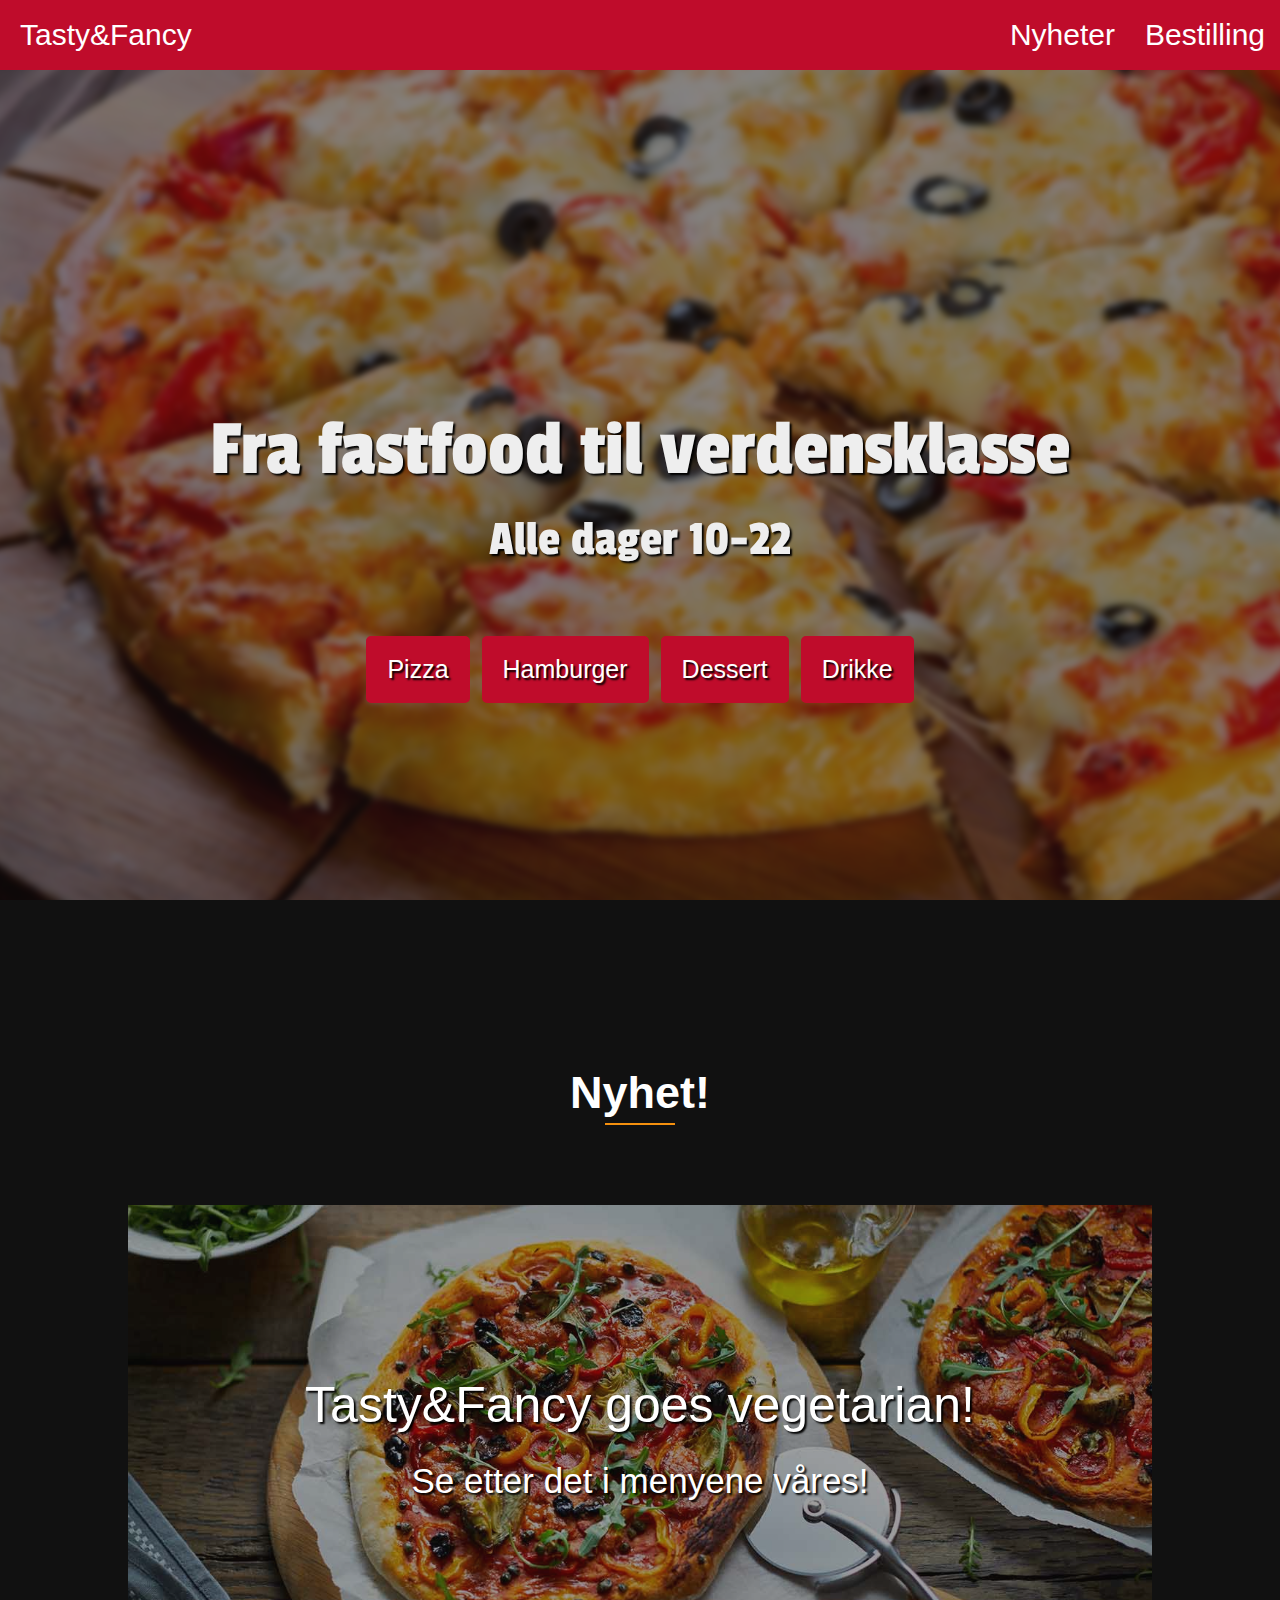
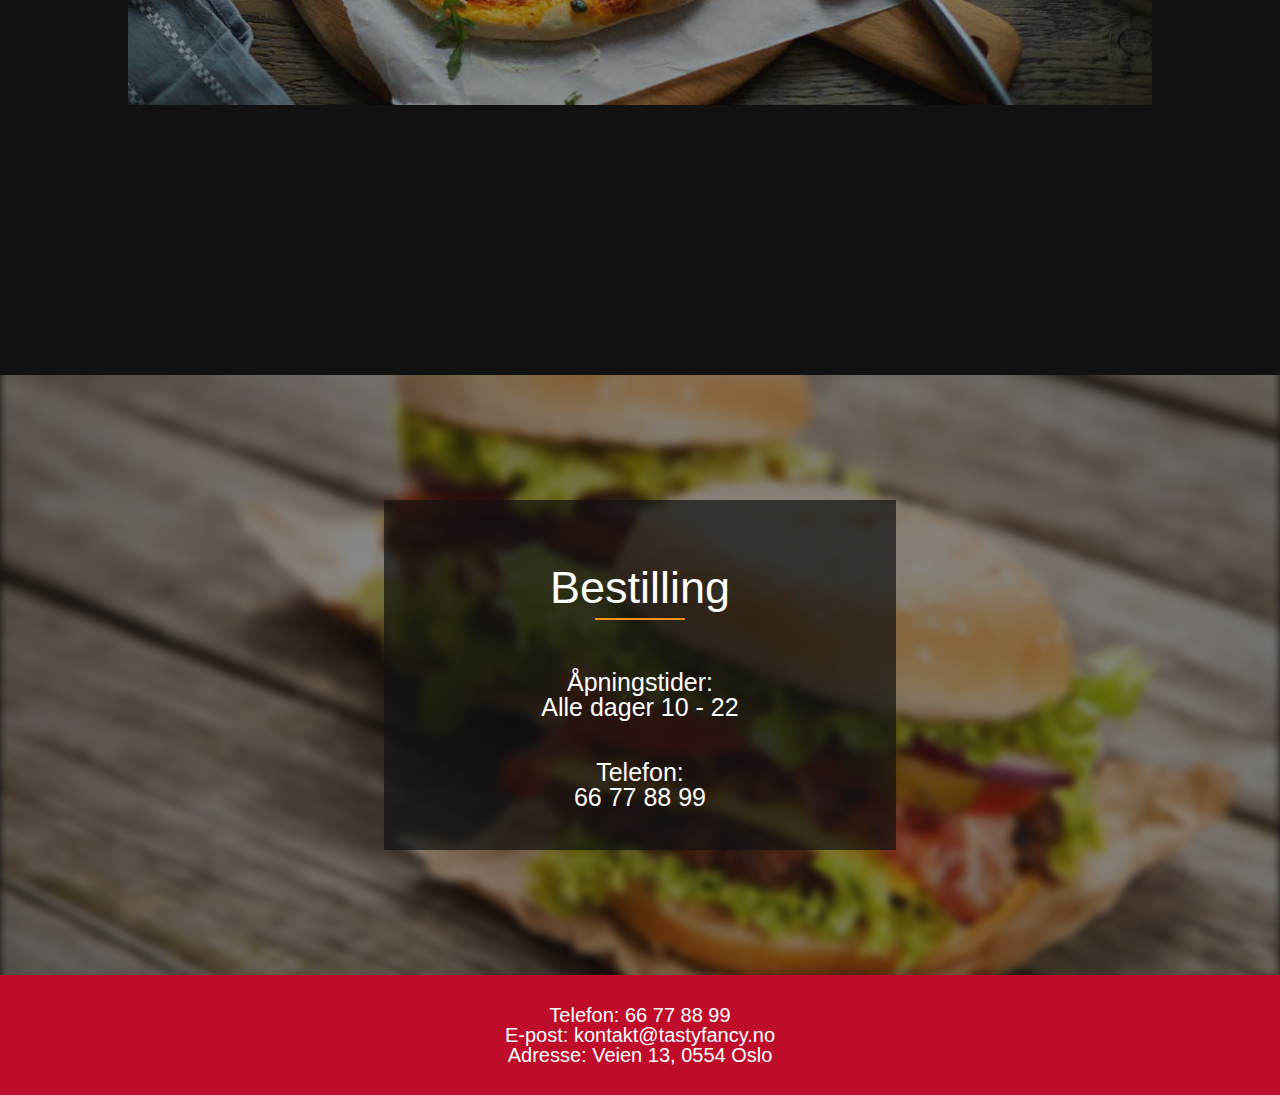
<file: Project/index.html>
<!DOCTYPE html>
<html lang="nb-NO">
	<head>
		<meta charset="utf-8">
		<meta name="viewport" content="width=device-width, initial-scale=1.0">
		<link rel="stylesheet" href="css/meyers-reset.css">
        <link rel="stylesheet" href="https://fonts.googleapis.com/css?family=Kosugi+Maru|Passion+One">
		<link rel="stylesheet" href="css/style.css">
		<link rel="stylesheet" href="css/header-footer.css">
		<title>Tasty&amp;Fancy</title>
	</head>
	<body>
		
		<!-- The header section -->
		<header>
			<!-- Clickable title that takes the user to the top of the page -->
			<a id="name" href="#banner">Tasty&amp;Fancy</a>
			<!-- The hamburger-button is only visible when the viewport's width is less than 850px -->
			<a id="hamburger-button" href="#hamburger-button">
				<div id="hamburger-top"></div>
				<div id="hamburger-middle"></div>
				<div id="hamburger-bottom"></div>
			</a>
			
			<!-- Only visible after clicking the hamburger-button -->
			<a id="x-button" href="">
				<div id="line-1"></div>
				<div id="line-2"></div>
			</a>
			
			<!-- The navigation-menu of the header -->
			<nav id="header-menu">
				<a class="header-button" href="index.html#news">Nyheter</a>
				<a class="header-button" href="index.html#order">Bestilling</a>
			</nav>
		</header>
		
		<!-- Page content starts here -->
		
		<main id="content">
			
			<!-- Banner is in the size of the viewport -->
			<section id="banner">
				<img src="pictures/pizza-banner.jpg" alt="Pizza-bakgrunn">
				<h1>Fra fastfood til verdensklasse</h1>
            	<p> Alle dager 10-22</p>
				
				<!-- Navigation menu to menu-pages -->
				<nav id="menus">
					<a href="pizza.html">Pizza</a>
					<a href="hamburger.html">Hamburger</a>
					<a href="dessert.html">Dessert</a>
					<a href="drinks.html">Drikke</a>
				</nav>
			</section>
			
			<!-- Section where news are shown -->
			<section id="news">
				<h1 class="title">Nyhet!</h1>
				<!-- News article -->
            	<article id="veg">
					<img src="pictures/veg-pizza.jpg" alt="Vegetar-pizza">
					<h1>Tasty&amp;Fancy goes vegetarian!</h1>
					<p>Se etter det i menyene våres!</p>
            	</article>
			</section>
			
			<!-- Section that tells the user how to contact and order -->
			<section id="order">
				<img src="pictures/hamburger.jpg" alt="Hamburger-bakgrunn">
				
				<!-- Frame around the text -->
				<div></div>
				<h1>Bestilling</h1>
				<p>Åpningstider:<br>Alle dager 10 - 22</p>
				<p>Telefon:<br>66 77 88 99</p>
			</section>
			
			<!-- Page content ends here -->
			
			<!-- The footer with contact-info -->
			<section id="footer">
				<p>Telefon: 66 77 88 99</p>
				<p>E-post: kontakt@tastyfancy.no</p>
				<p>Adresse: Veien 13, 0554 Oslo</p>
			</section>
		</main>
	</body>
</html>
</file>
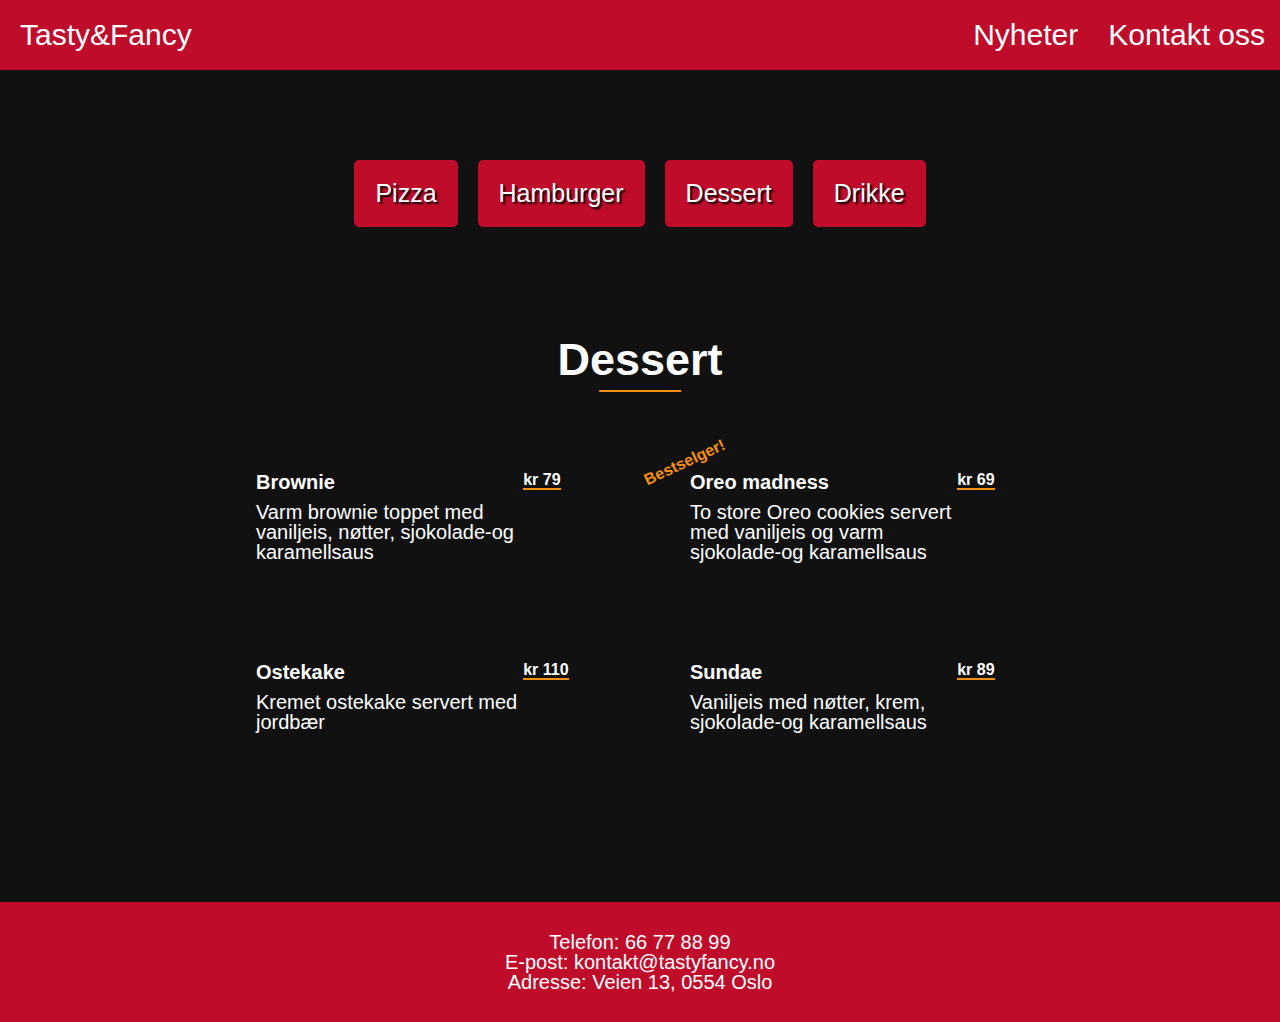
<file: Project/dessert.html>
<!DOCTYPE html>
<html lang="nb-NO">
	<head>
		<meta charset="utf-8">
		<meta name="viewport" content="width=device-width, initial-scale=1.0">
		<link rel="stylesheet" href="css/meyers-reset.css">
		<link rel="stylesheet" href="https://fonts.googleapis.com/css?family=Kosugi+Maru|Passion+One">
		<link rel="stylesheet" href="css/header-footer.css">
		<link rel="stylesheet" href="css/menu.css">
		<title>Tasty&amp;Fancy - Dessert-meny</title>
	</head>
	<body>
		
		<!-- The header section -->
		<header>
			
			<!-- Clickable title that takes the user to the top of the page -->
            <a id="name" href="index.html">Tasty&amp;Fancy</a>
			
			<!-- The hamburger-button is only visible when the viewport's width is less than 850px -->
			<a id="hamburger-button" href="#hamburger-button">
                <div id="hamburger-top"></div>
                <div id="hamburger-middle"></div>
                <div id="hamburger-bottom"></div>
			</a>
			
			<!-- Only visible after clicking the hamburger-button -->
            <a id="x-button"href="">
				<div id="line-1"></div>
				<div id="line-2"></div>
			</a>
			
			<!-- The navigation-menu of the header -->
            <nav id="header-menu">
				<a class="header-button" href="index.html#news">Nyheter</a>
				<a class="header-button" href="index.html#contact">Kontakt oss</a>
			</nav>
		</header>
		
		<!-- Page content starts here -->
		
		<main id="content">
			
			<!-- Navigation menu to menu-pages -->
       		<nav id="menus">
				<a href="pizza.html">Pizza</a>
				<a href="hamburger.html">Hamburger</a>
				<a href="dessert.html">Dessert</a>
				<a href="drinks.html">Drikke</a>
			</nav>
			
			<!-- Menu displayed in grid. Does not show line at the bottom -->
        	<section class="menu" id="end">
           		<h1 class="title">Dessert</h1>
            	<div class ="grid-container">
					<div class ="grid-item">
						<div>
							<h2>Brownie</h2>
							<p>Varm brownie toppet med vaniljeis, nøtter, sjokolade-og karamellsaus</p>
						</div>
						<p class="price">kr 79</p>
               		</div>
               		<div class ="grid-item">
               			<div>
							<h2 class="best">Oreo madness</h2>
							<p>To store Oreo cookies servert med vaniljeis og varm sjokolade-og karamellsaus</p>
						</div>
              			<p class="price">kr 69</p>
               		</div>
               		<div class ="grid-item">
						<div>
							<h2>Ostekake</h2>
							<p>Kremet ostekake servert med jordbær</p>
						</div>
              			<p class="price">kr 110</p>
               		</div>
               		<div class ="grid-item">
						<div>
							<h2>Sundae</h2>
							<p>Vaniljeis med nøtter, krem, sjokolade-og karamellsaus</p>
						</div>
              			<p class="price">kr 89</p>
               		</div>
            	</div>
        	</section>
			
			<!-- Page content ends here -->
			
			<!-- The footer with contact-info -->
			<section id="footer">
				<p>Telefon: 66 77 88 99</p>
				<p>E-post: kontakt@tastyfancy.no</p>
				<p>Adresse: Veien 13, 0554 Oslo</p>
			</section>
		</main>
	</body>
</html>
</file>
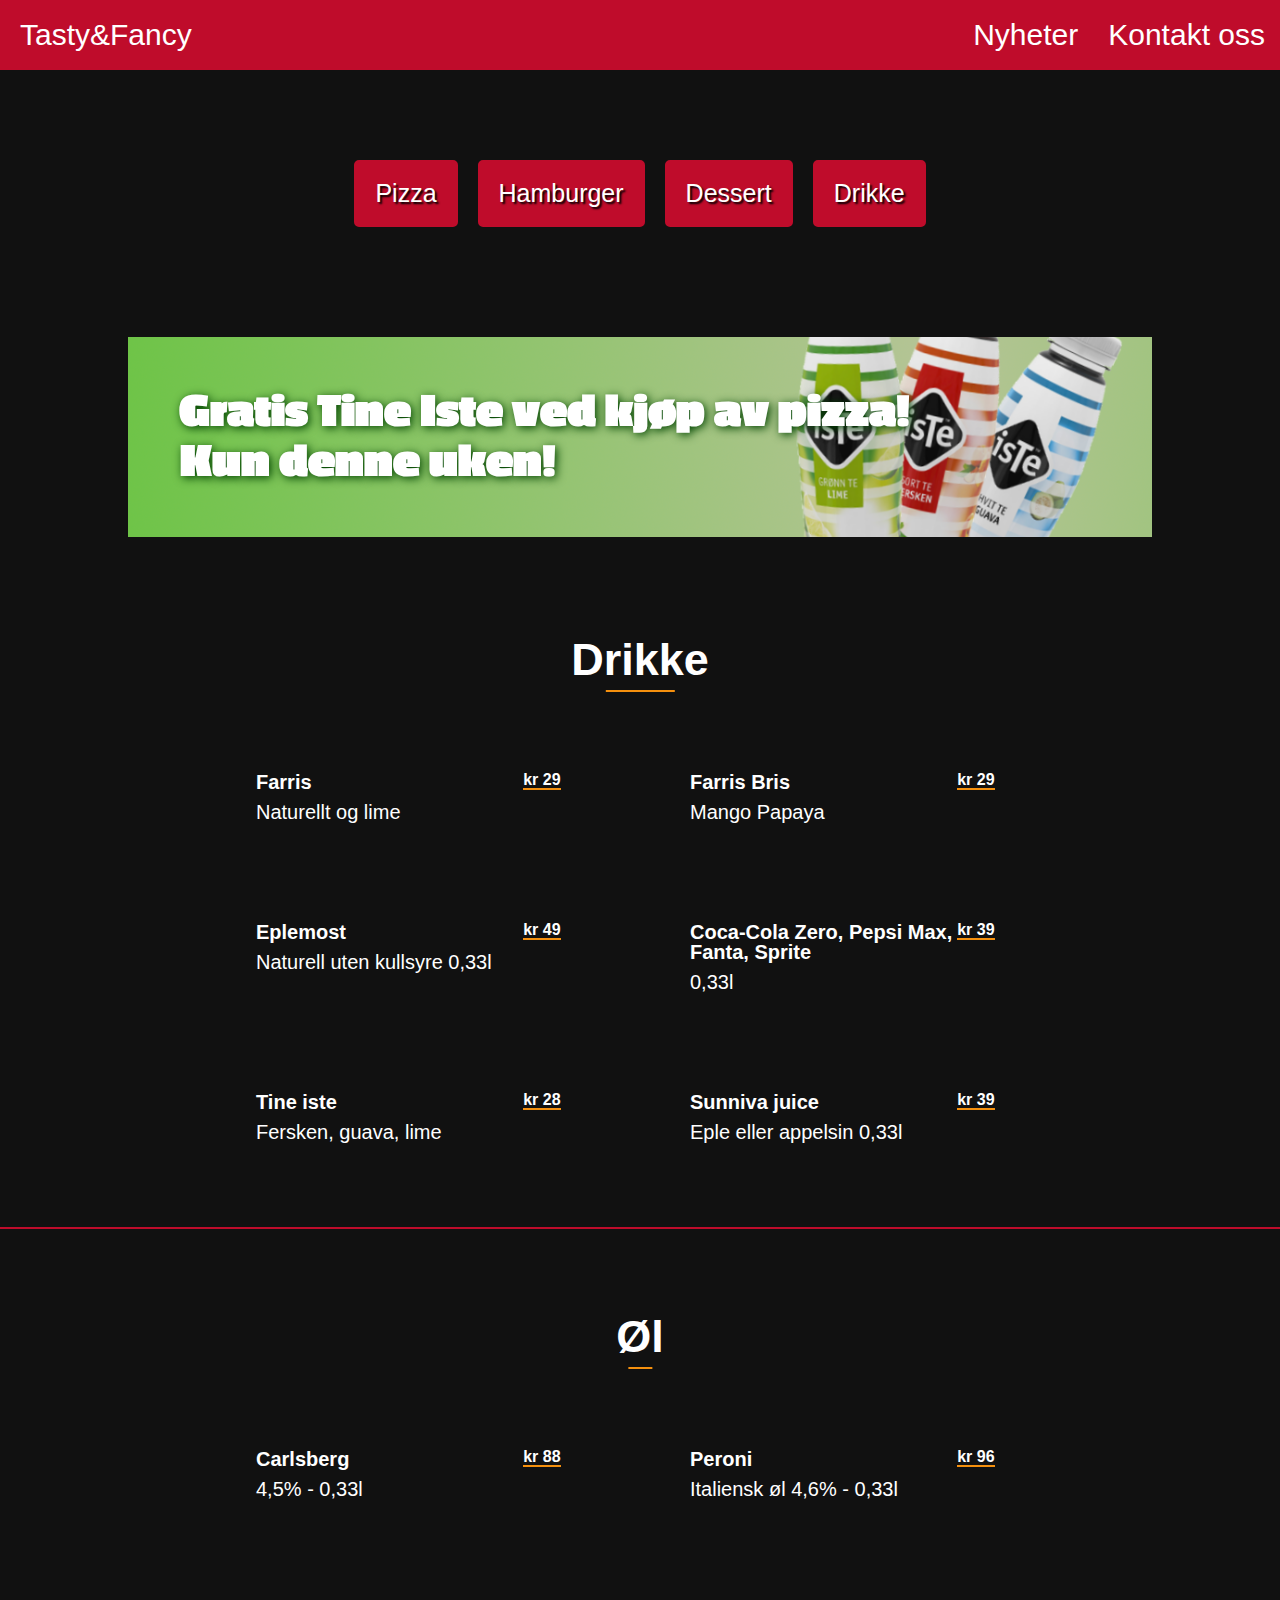
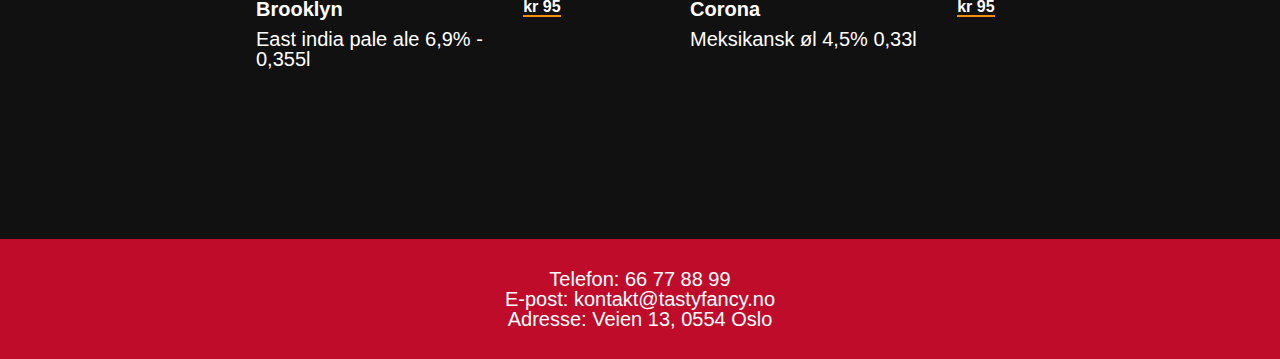
<file: Project/drinks.html>
<!DOCTYPE html>
<html lang="nb-NO">
	<head>
		<meta charset="utf-8">
		<meta name="viewport" content="width=device-width, initial-scale=1.0">
		<link rel="stylesheet" href="css/meyers-reset.css">
		<link rel="stylesheet" href="https://fonts.googleapis.com/css?family=Kosugi+Maru|Passion+One">
		<link rel="stylesheet" href="css/header-footer.css">
		<link rel="stylesheet" href="css/menu.css">
		<title>Tasty&amp;Fancy - Drikke-meny</title>
	</head>
	<body>
		
		<!-- The header section -->
		<header>
			
			<!-- Clickable title that takes the user to the top of the page -->
            <a id="name" href="index.html">Tasty&amp;Fancy</a>
			
			<!-- The hamburger-button is only visible when the viewport's width is less than 850px -->
			<a id="hamburger-button" href="#hamburger-button">
                <div id="hamburger-top"></div>
                <div id="hamburger-middle"></div>
                <div id="hamburger-bottom"></div>
			</a>
			
			<!-- Only visible after clicking the hamburger-button -->
            <a id="x-button"href="">
				<div id="line-1"></div>
				<div id="line-2"></div>
			</a>
			
			<!-- The navigation-menu of the header -->
            <nav id="header-menu">
				<a class="header-button" href="index.html#news">Nyheter</a>
				<a class="header-button" href="index.html#contact">Kontakt oss</a>
			</nav>
		</header>
		
		<!-- Page content starts here -->
		
		<main id="content">
			
			<!-- Navigation menu to menu-pages -->
       		<nav id="menus">
				<a href="pizza.html">Pizza</a>
				<a href="hamburger.html">Hamburger</a>
				<a href="dessert.html">Dessert</a>
				<a href="drinks.html">Drikke</a>
			</nav>
			
			<!-- Temporary offer -->
			<section id="offer">
				<img src="pictures/iste.png" alt="Tine Iste">
				<p>Gratis Tine Iste ved kjøp av pizza!<br>Kun denne uken!<p>
			</section>
			
			<!-- Menu displayed in grid -->
        	<section class="menu">
           		<h1 class="title">Drikke</h1>
            	<div class ="grid-container">
					<div class ="grid-item">
						<div>
							<h2>Farris</h2>
							<p>Naturellt og lime</p>
						</div>
						<p class="price">kr 29</p>
               		</div>
               		<div class ="grid-item">
               			<div>
							<h2>Farris Bris</h2>
							<p>Mango Papaya</p>
						</div>
              			<p class="price">kr 29</p>
               		</div>
               		<div class ="grid-item">
						<div>
							<h2>Eplemost</h2>
							<p>Naturell uten kullsyre 0,33l</p>
						</div>
              			<p class="price">kr 49</p>
               		</div>
               		<div class ="grid-item">
						<div>
							<h2>Coca-Cola Zero, Pepsi Max, Fanta, Sprite</h2>
							<p>0,33l</p>
						</div>
              			<p class="price">kr 39</p>
               		</div>
               		<div class ="grid-item">
						<div>
							<h2>Tine iste</h2>
							<p>Fersken, guava, lime</p>
						</div>
              			<p class="price">kr 28</p>
               		</div>
               		<div class ="grid-item">
						<div>
							<h2>Sunniva juice</h2>
							<p>Eple eller appelsin 0,33l</p>
						</div>
              			<p class="price">kr 39</p>
               		</div>
            	</div>
        	</section>
			
			<!-- Menu displayed in grid. Does not show line at the bottom -->
        	<section class="menu" id="end">
           		<h1 class="title">Øl</h1>
            	<div class ="grid-container">
					<div class ="grid-item">
						<div>
							<h2>Carlsberg</h2>
							<p>4,5% - 0,33l </p>
						</div>
						<p class="price">kr 88</p>
               		</div>
               		<div class ="grid-item">
               			<div>
							<h2>Peroni</h2>
							<p>Italiensk øl 4,6% - 0,33l</p>
						</div>
              			<p class="price">kr 96</p>
               		</div>
               		<div class ="grid-item">
						<div>
							<h2>Brooklyn</h2>
							<p>East india pale ale 6,9% - 0,355l</p>
						</div>
              			<p class="price">kr 95</p>
               		</div>
               		<div class ="grid-item">
						<div>
							<h2>Corona</h2>
							<p>Meksikansk øl 4,5% 0,33l</p>
						</div>
              			<p class="price">kr 95</p>
               		</div>
            	</div>
        	</section>
			
			<!-- Page content ends here -->
			
			<!-- The footer with contact-info -->
			<section id="footer">
				<p>Telefon: 66 77 88 99</p>
				<p>E-post: kontakt@tastyfancy.no</p>
				<p>Adresse: Veien 13, 0554 Oslo</p>
			</section>
		</main>
	</body>
</html>
</file>
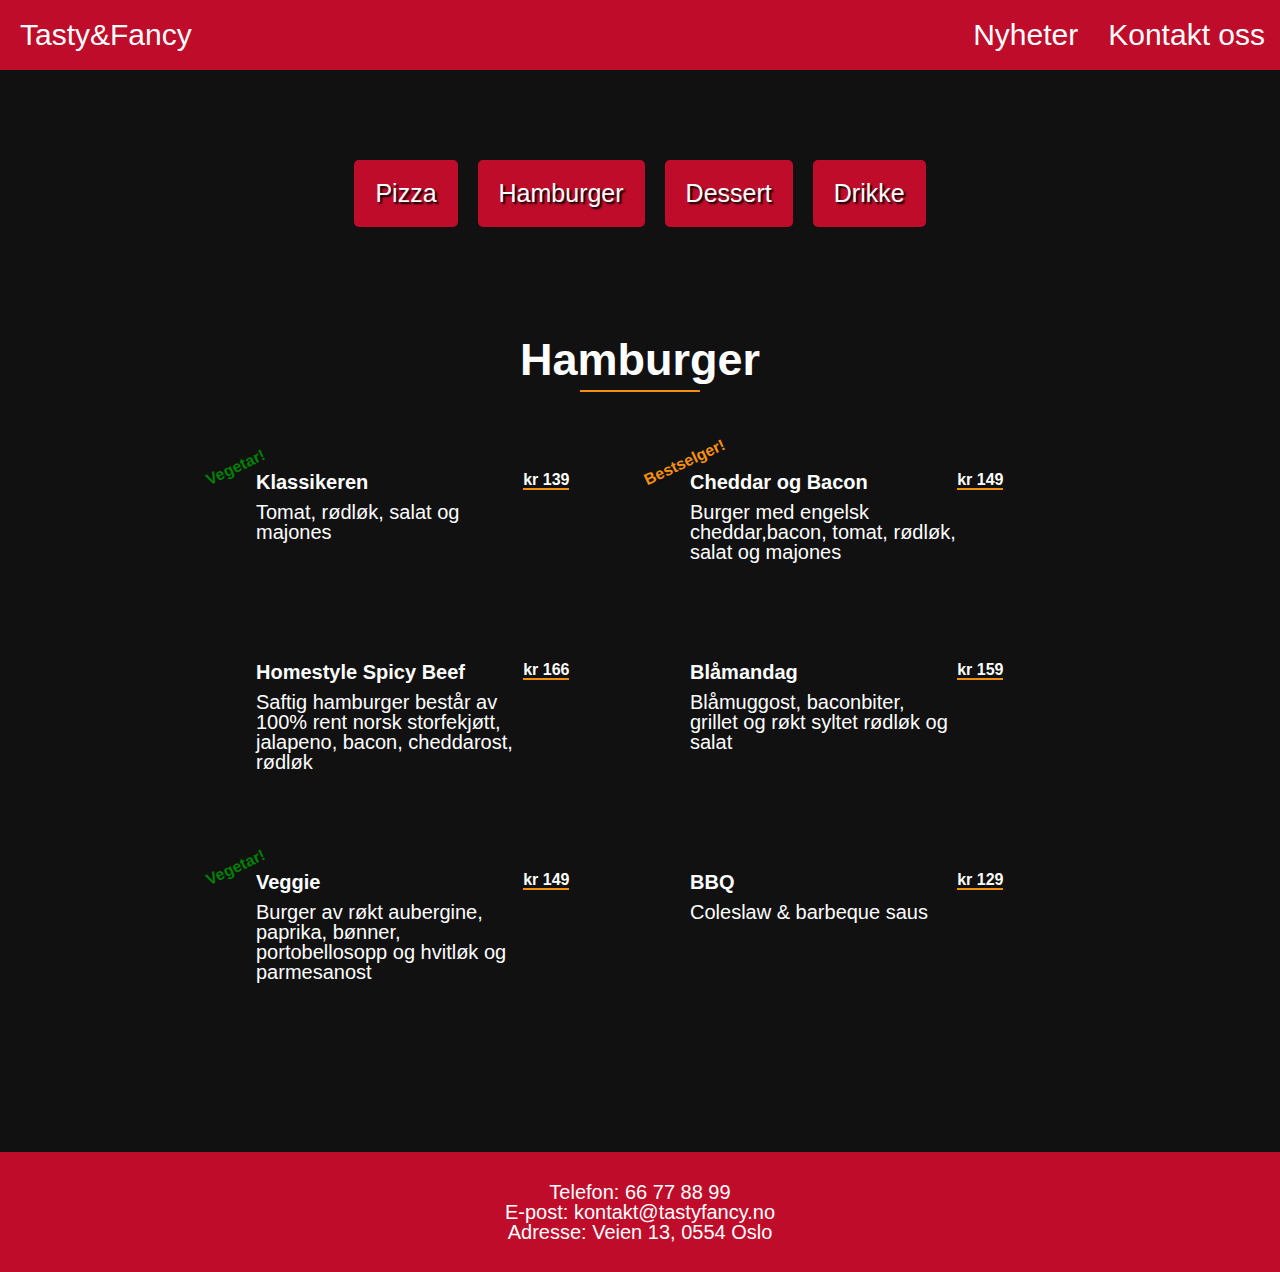
<file: Project/hamburger.html>
<!DOCTYPE html>
<html lang="nb-NO">
	<head>
		<meta charset="utf-8">
		<meta name="viewport" content="width=device-width, initial-scale=1.0">
		<link rel="stylesheet" href="css/meyers-reset.css">
		<link rel="stylesheet" href="https://fonts.googleapis.com/css?family=Kosugi+Maru|Passion+One">
		<link rel="stylesheet" href="css/header-footer.css">
		<link rel="stylesheet" href="css/menu.css">
		<title>Tasty&amp;Fancy - Hamburger-meny</title>
	</head>
	<body>
		
		<!-- The header section -->
		<header>
			
			<!-- Clickable title that takes the user to the top of the page -->
            <a id="name" href="index.html">Tasty&amp;Fancy</a>
			
			<!-- The hamburger-button is only visible when the viewport's width is less than 850px -->
			<a id="hamburger-button" href="#hamburger-button">
                <div id="hamburger-top"></div>
                <div id="hamburger-middle"></div>
                <div id="hamburger-bottom"></div>
			</a>
			
			<!-- Only visible after clicking the hamburger-button -->
            <a id="x-button"href="">
				<div id="line-1"></div>
				<div id="line-2"></div>
			</a>
			
			<!-- The navigation-menu of the header -->
            <nav id="header-menu">
				<a class="header-button" href="index.html#news">Nyheter</a>
				<a class="header-button" href="index.html#contact">Kontakt oss</a>
			</nav>
		</header>
		
		<!-- Page content starts here -->
		
		<main id="content">
			
			<!-- Navigation menu to menu-pages -->
       		<nav id="menus">
				<a href="pizza.html">Pizza</a>
				<a href="hamburger.html">Hamburger</a>
				<a href="dessert.html">Dessert</a>
				<a href="drinks.html">Drikke</a>
			</nav>
			
			<!-- Menu displayed in grid. Does not show line at the bottom -->
        	<section class="menu" id="end">
           		<h1 class="title">Hamburger</h1>
            	<div class ="grid-container">
					<div class ="grid-item">
						<div>
							<h2 class="vegetarian">Klassikeren</h2>
							<p>Tomat, rødløk, salat og majones</p>
						</div>
						<p class="price">kr 139</p>
               		</div>
               		<div class ="grid-item">
               			<div>
							<h2 class="best">Cheddar og Bacon</h2>
							<p>Burger med engelsk cheddar,bacon, tomat, rødløk, salat og majones </p>
						</div>
              			<p class="price">kr 149</p>
               		</div>
               		<div class ="grid-item">
						<div>
							<h2>Homestyle Spicy Beef</h2>
							<p>Saftig hamburger består av 100% rent norsk storfekjøtt, jalapeno, bacon, cheddarost, rødløk</p>
						</div>
              			<p class="price">kr 166</p>
               		</div>
               		<div class ="grid-item">
						<div>
							<h2>Blåmandag</h2>
							<p>Blåmuggost, baconbiter, grillet og røkt syltet rødløk og salat</p>
						</div>
              			<p class="price">kr 159</p>
               		</div>
               		<div class ="grid-item">
						<div>
							<h2 class="vegetarian">Veggie</h2>
							<p>Burger av røkt aubergine, paprika, bønner, portobellosopp og hvitløk og parmesanost</p>
						</div>
              			<p class="price">kr 149</p>
               		</div>
               		<div class ="grid-item">
						<div>
							<h2>BBQ</h2>
							<p>Coleslaw &amp; barbeque saus</p>
						</div>
              			<p class="price">kr 129</p>
					</div>
            	</div>
        	</section>
			
			<!-- Page content ends here -->
			
			<!-- The footer with contact-info -->
			<section id="footer">
				<p>Telefon: 66 77 88 99</p>
				<p>E-post: kontakt@tastyfancy.no</p>
				<p>Adresse: Veien 13, 0554 Oslo</p>
			</section>
		</main>
	</body>
</html>
</file>
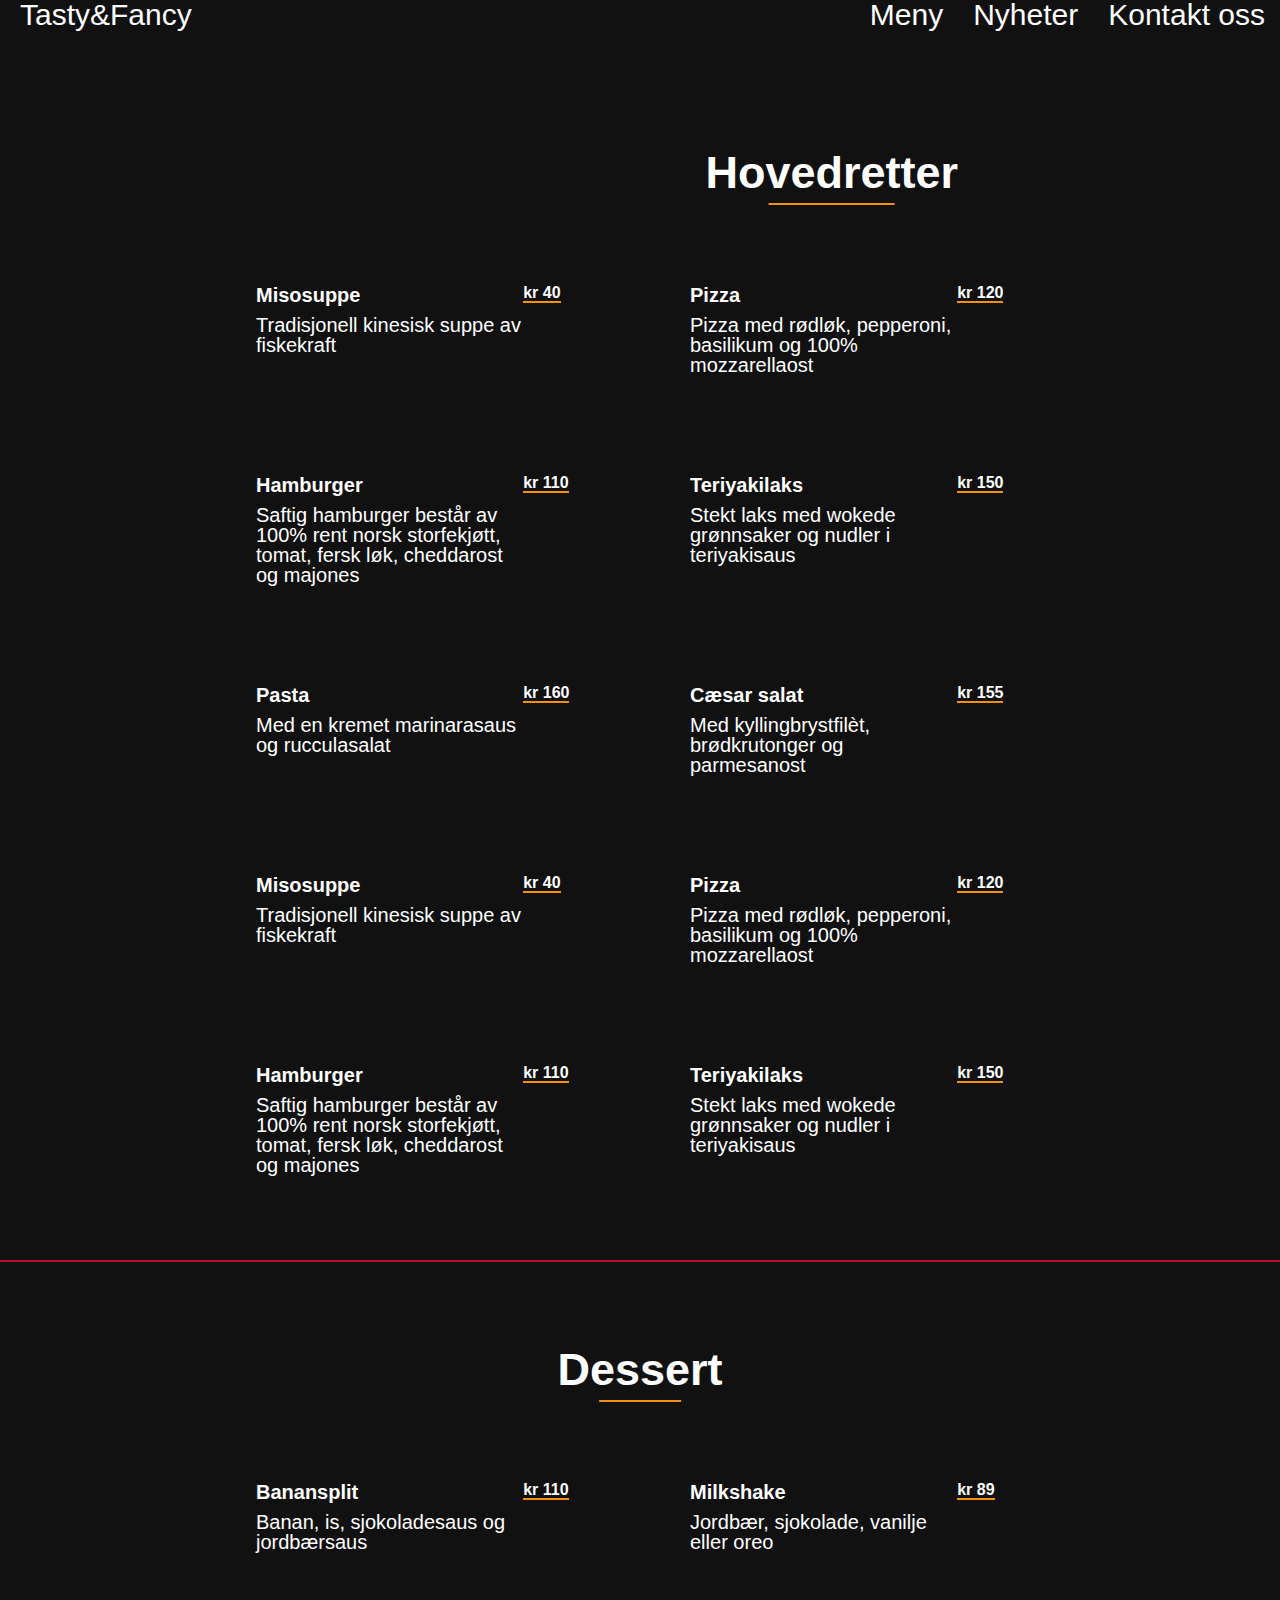
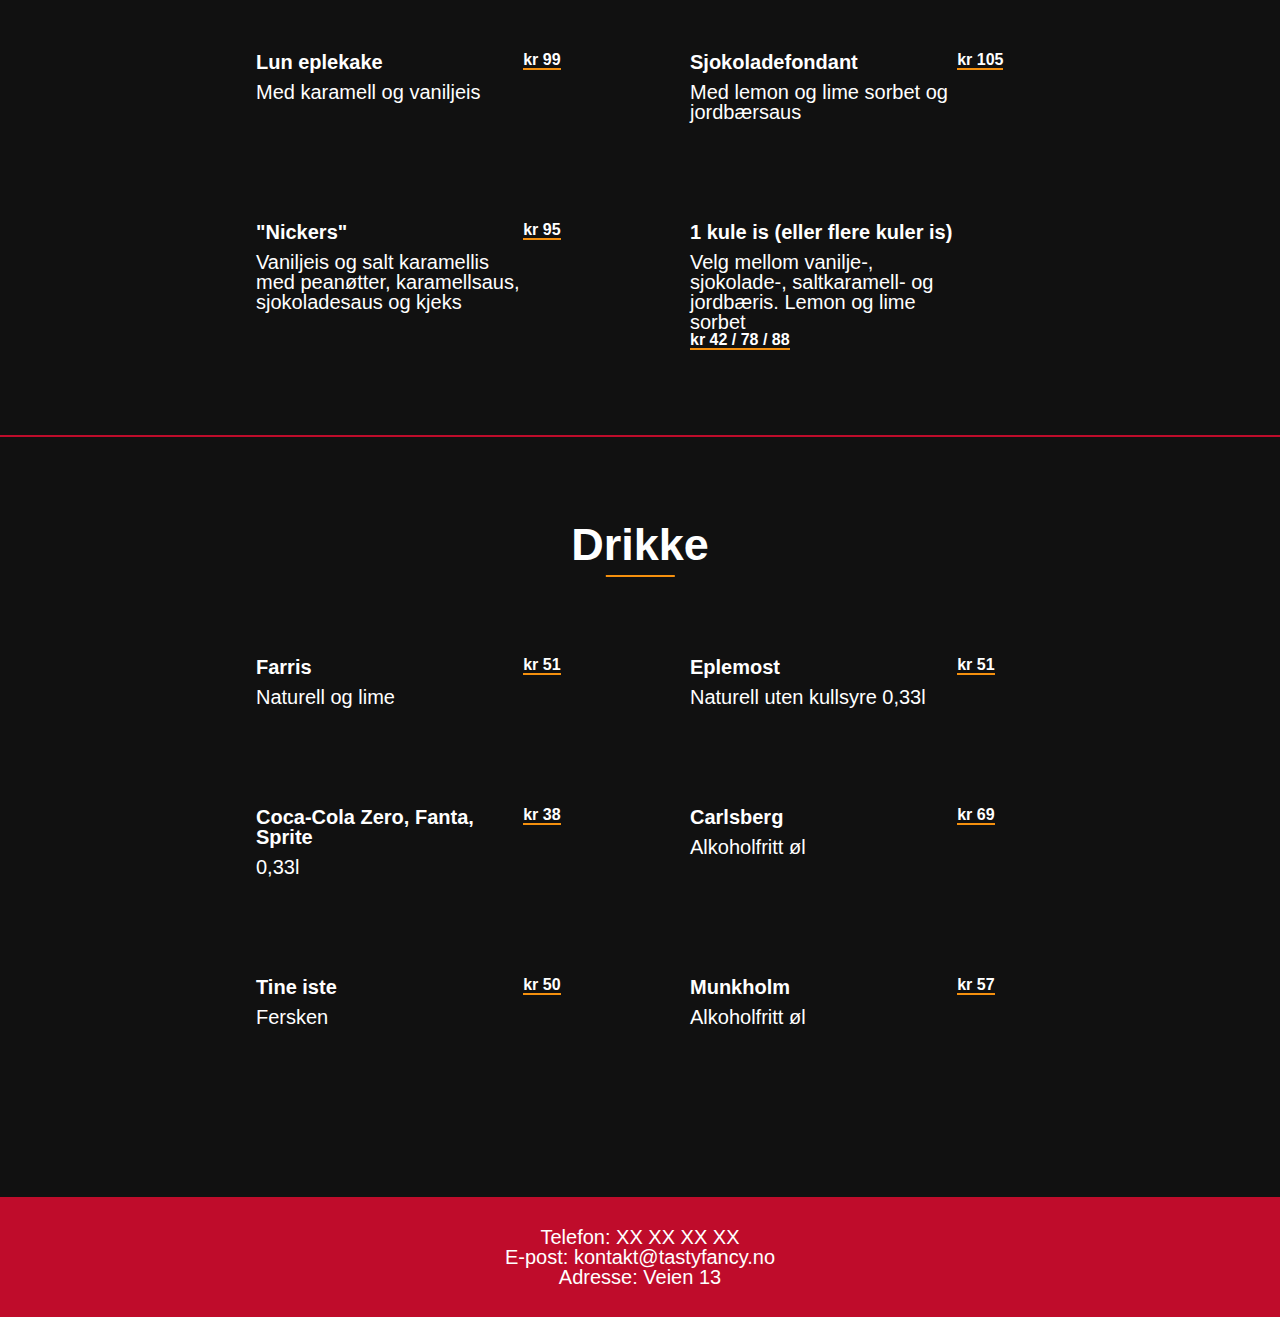
<file: Project/menu.html>
<!DOCTYPE html>
<html>
	<head>
		<meta charset="utf-8">
		<meta name="viewport" content="width=device-width, initial-scale=1.0">
		<link rel="stylesheet" href="css/meyers-reset.css">
		<link rel="stylesheet" href="https://fonts.googleapis.com/css?family=Kosugi+Maru|Passion+One">
		<link rel="stylesheet" href="css/header-footer.css">
		<link rel="stylesheet" href="css/menu.css">
		<title>Tasty&amp;Fancy - Meny</title>
	</head>
	<body>
		<div id="header">
            <a id="name" href="index.html">Tasty&amp;Fancy</a>
			<a id="hamburger-button"href="#hamburger-button">
                <div id="hamburger-top"></div>
                <div id="hamburger-middle"></div>
                <div id="hamburger-bottom"></div>
			</a>
            <a id="x-button"href="#">
				<div id="line-1"></div>
				<div id="line-2"></div>
			</a>
            <div id="header-menu">
				<a class="header-button" href="menu.html">Meny</a>
				<a class="header-button" href="index.html#news">Nyheter</a>
				<a class="header-button" href="index.html#contact">Kontakt oss</a>
			</div>
		</div>
		<div id="content">
        	<div class="menu">
           		<h1 class="title">Hovedretter</h1>
            	<div class ="grid-container">
					<div class ="grid-item">
						<div>
							<h2>Misosuppe</h2>
							<p>Tradisjonell kinesisk suppe av fiskekraft</p>
						</div>
						<p class="price">kr 40</p>
               		</div>
               		<div class ="grid-item">
               			<div>
							<h2>Pizza</h2>
							<p>Pizza med rødløk, pepperoni, basilikum og 100% mozzarellaost</p>
						</div>
              			<p class="price">kr 120</p>
               		</div>
               		<div class ="grid-item">
						<div>
							<h2>Hamburger</h2>
							<p>Saftig hamburger består av 100% rent norsk storfekjøtt, tomat, fersk løk, cheddarost og majones</p>
						</div>
              			<p class="price">kr 110</p>
               		</div>
               		<div class ="grid-item">
						<div>
							<h2>Teriyakilaks</h2>
							<p>Stekt laks med wokede grønnsaker og nudler i teriyakisaus</p>
						</div>
              			<p class="price">kr 150</p>
               		</div>
               		<div class ="grid-item">
						<div>
							<h2>Pasta</h2>
							<p>Med en kremet marinarasaus og rucculasalat</p>
						</div>
              			<p class="price">kr 160</p>
               		</div>
               		<div class ="grid-item">
						<div>
							<h2>Cæsar salat</h2>
							<p>Med kyllingbrystfilèt, brødkrutonger og parmesanost</p>
						</div>
              			<p class="price">kr 155</p>
               		</div>
               		<div class ="grid-item">
						<div>
							<h2>Misosuppe</h2>
							<p>Tradisjonell kinesisk suppe av fiskekraft</p>
						</div>
						<p class="price">kr 40</p>
               		</div>
               		<div class ="grid-item">
               			<div>
							<h2>Pizza</h2>
							<p>Pizza med rødløk, pepperoni, basilikum og 100% mozzarellaost</p>
						</div>
              			<p class="price">kr 120</p>
               		</div>
               		<div class ="grid-item">
						<div>
							<h2>Hamburger</h2>
							<p>Saftig hamburger består av 100% rent norsk storfekjøtt, tomat, fersk løk, cheddarost og majones</p>
						</div>
              			<p class="price">kr 110</p>
               		</div>
               		<div class ="grid-item">
						<div>
							<h2>Teriyakilaks</h2>
							<p>Stekt laks med wokede grønnsaker og nudler i teriyakisaus</p>
						</div>
              			<p class="price">kr 150</p>
               		</div>
            	</div>
        	</div>
        	
        	
        	
        	
        	<div class="menu">
           		<h1 class="title">Dessert</h1>
            	<div class ="grid-container">
					<div class ="grid-item">
						<div>
							<h2>Banansplit</h2>
							<p>Banan, is, sjokoladesaus og jordbærsaus</p>
						</div>
						<p class="price">kr 110</p>
               		</div>
               		<div class ="grid-item">
               			<div>
							<h2>Milkshake</h2>
							<p>Jordbær, sjokolade, vanilje eller oreo</p>
						</div>
              			<p class="price">kr 89</p>
               		</div>
               		<div class ="grid-item">
						<div>
							<h2>Lun eplekake</h2>
							<p>Med karamell og vaniljeis</p>
						</div>
              			<p class="price">kr 99</p>
               		</div>
               		<div class ="grid-item">
						<div>
							<h2>Sjokoladefondant</h2>
							<p>Med lemon og lime sorbet og jordbærsaus</p>
						</div>
              			<p class="price">kr 105</p>
               		</div>
               		<div class ="grid-item">
						<div>
							<h2>"Nickers"</h2>
							<p>Vaniljeis og salt karamellis med peanøtter, karamellsaus, sjokoladesaus og kjeks</p>
						</div>
              			<p class="price">kr 95</p>
               		</div>
               		<div class ="grid-item">
						<div>
							<h2>1 kule is (eller flere kuler is)</h2>
							<p>Velg mellom vanilje-, sjokolade-, saltkaramell- og jordbæris. Lemon og lime sorbet</p>
						</div>
              			<p class="price">kr 42 / 78 / 88</p>
               		</div>
            	</div>
        	</div>
        	
        	
        	
        	
        	
        	<div class="menu" id="end">
           		<h1 class="title">Drikke</h1>
            	<div class ="grid-container">
					<div class ="grid-item">
						<div>
							<h2>Farris</h2>
							<p>Naturell og lime</p>
						</div>
						<p class="price">kr 51</p>
               		</div>
               		<div class ="grid-item">
               			<div>
							<h2>Eplemost</h2>
							<p>Naturell uten kullsyre 0,33l</p>
						</div>
              			<p class="price">kr 51</p>
               		</div>
               		<div class ="grid-item">
						<div>
							<h2>Coca-Cola Zero, Fanta, Sprite</h2>
							<p>0,33l</p>
						</div>
              			<p class="price">kr 38</p>
               		</div>
               		<div class ="grid-item">
						<div>
							<h2>Carlsberg</h2>
							<p>Alkoholfritt øl</p>
						</div>
              			<p class="price">kr 69</p>
               		</div>
               		<div class ="grid-item">
						<div>
							<h2>Tine iste</h2>
							<p>Fersken</p>
						</div>
              			<p class="price">kr 50</p>
               		</div>
               		<div class ="grid-item">
						<div>
							<h2>Munkholm</h2>
							<p>Alkoholfritt øl</p>
						</div>
              			<p class="price">kr 57</p>
               		</div>
            	</div>
        	</div>
        	
        	
        	
        	
        	
			<div id="footer">
				<p>Telefon: XX XX XX XX</p>
				<p>E-post: kontakt@tastyfancy.no</p>
				<p>Adresse: Veien 13</p>
			</div>
		</div>
	</body>
</html>
</file>
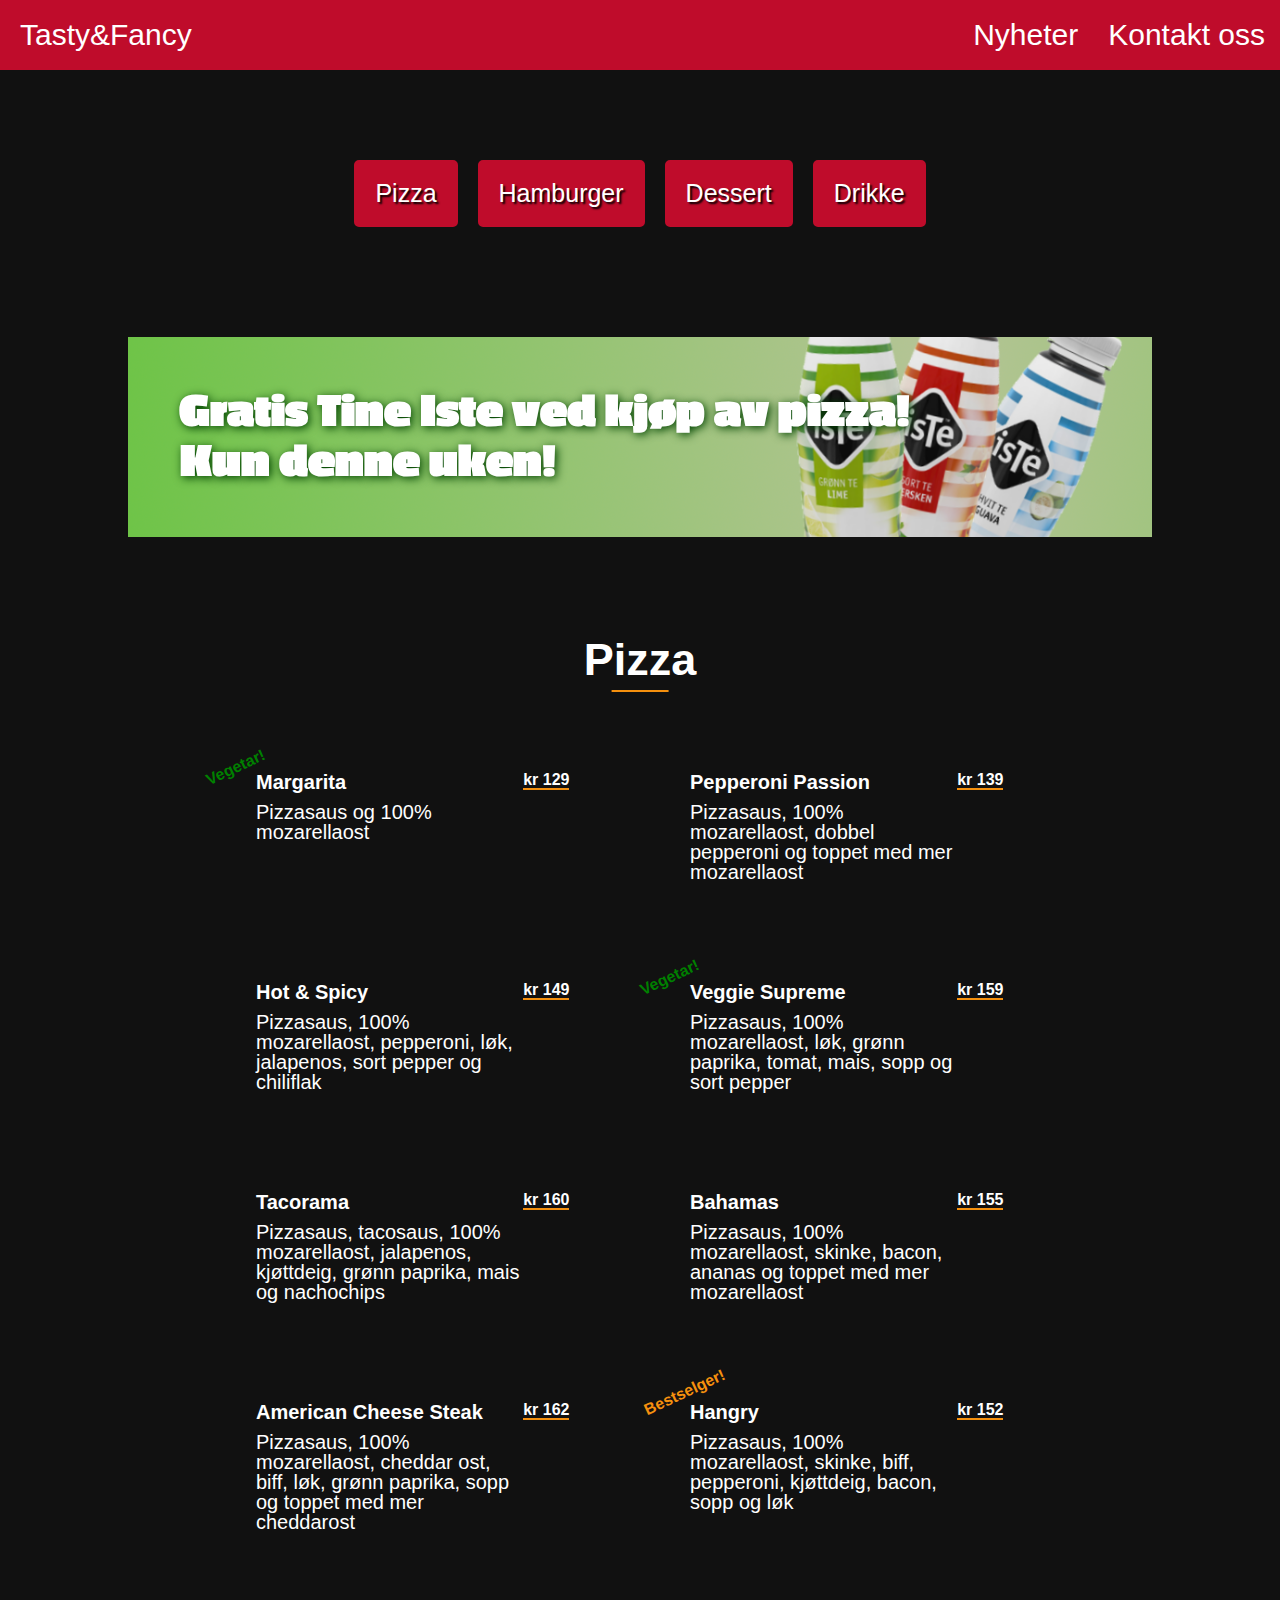
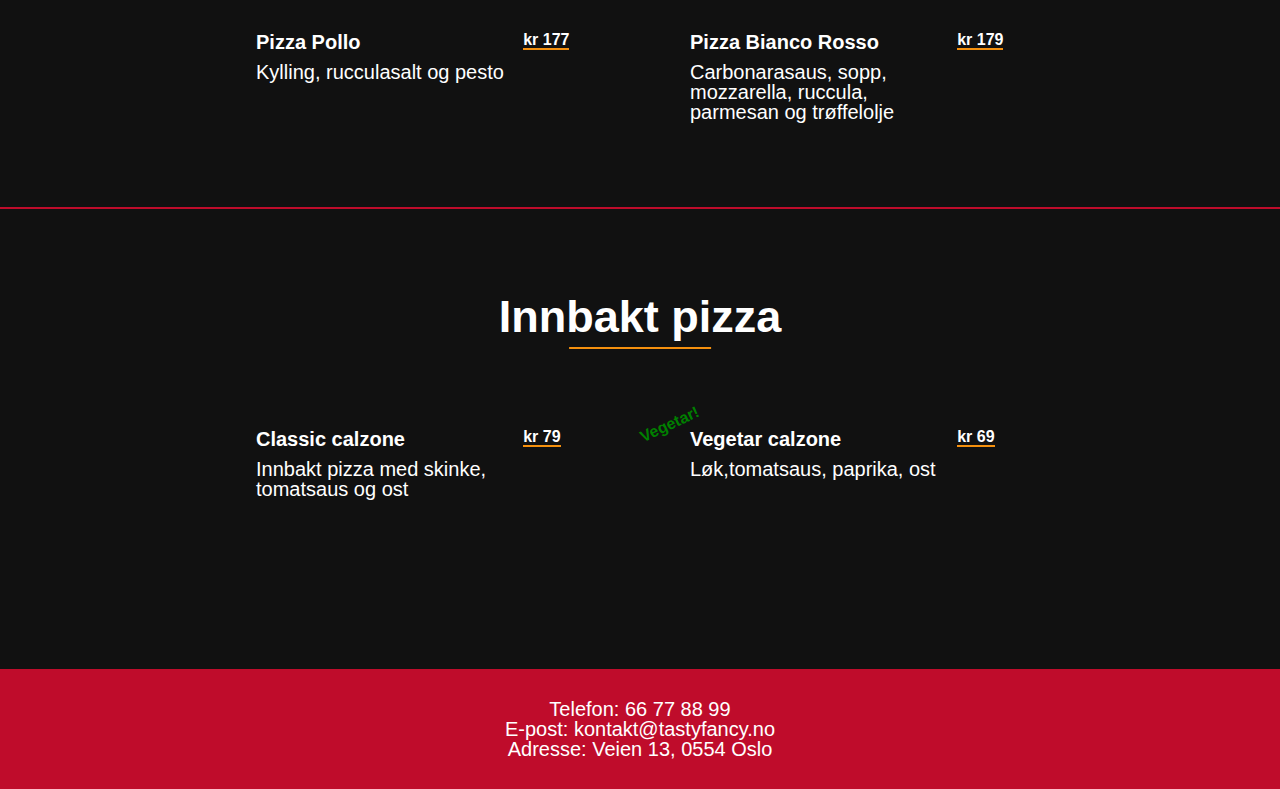
<file: Project/pizza.html>
<!DOCTYPE html>
<html lang="nb-NO">
	<head>
		<meta charset="utf-8">
		<meta name="viewport" content="width=device-width, initial-scale=1.0">
		<link rel="stylesheet" href="css/meyers-reset.css">
		<link rel="stylesheet" href="https://fonts.googleapis.com/css?family=Kosugi+Maru|Passion+One">
		<link rel="stylesheet" href="css/header-footer.css">
		<link rel="stylesheet" href="css/menu.css">
		<title>Tasty&amp;Fancy - Pizza-meny</title>
	</head>
	<body>
		
		<!-- The header section -->
		<header>
			
			<!-- Clickable title that takes the user to the top of the page -->
            <a id="name" href="index.html">Tasty&amp;Fancy</a>
			
			<!-- The hamburger-button is only visible when the viewport's width is less than 850px -->
			<a id="hamburger-button" href="#hamburger-button">
                <div id="hamburger-top"></div>
                <div id="hamburger-middle"></div>
                <div id="hamburger-bottom"></div>
			</a>
			
			<!-- Only visible after clicking the hamburger-button -->
            <a id="x-button"href="">
				<div id="line-1"></div>
				<div id="line-2"></div>
			</a>
			
			<!-- The navigation-menu of the header -->
            <nav id="header-menu">
				<a class="header-button" href="index.html#news">Nyheter</a>
				<a class="header-button" href="index.html#contact">Kontakt oss</a>
			</nav>
		</header>
		
		<!-- Page content starts here -->
		
		<main id="content">
			
			<!-- Navigation menu to menu-pages -->
       		<nav id="menus">
				<a href="pizza.html">Pizza</a>
				<a href="hamburger.html">Hamburger</a>
				<a href="dessert.html">Dessert</a>
				<a href="drinks.html">Drikke</a>
			</nav>
			
			<!-- Temporary offer -->
			<section id="offer">
				<img src="pictures/iste.png" alt="Tine Iste">
				<p>Gratis Tine Iste ved kjøp av pizza!<br>Kun denne uken!<p>
			</section>
			
			<!-- Menu displayed in grid -->
        	<section class="menu">
           		<h1 class="title">Pizza</h1>
            	<div class ="grid-container">
					<div class ="grid-item">
						<div>
							<h2 class="vegetarian">Margarita</h2>
							<p>Pizzasaus og 100% mozarellaost</p>
						</div>
						<p class="price">kr 129</p>
               		</div>
               		<div class ="grid-item">
               			<div>
							<h2>Pepperoni Passion</h2>
							<p>Pizzasaus, 100% mozarellaost, dobbel pepperoni og toppet med mer mozarellaost</p>
						</div>
              			<p class="price">kr 139</p>
               		</div>
               		<div class ="grid-item">
						<div>
							<h2>Hot &amp; Spicy</h2>
							<p>Pizzasaus, 100% mozarellaost, pepperoni, løk, jalapenos, sort pepper og chiliflak</p>
						</div>
              			<p class="price">kr 149</p>
               		</div>
               		<div class ="grid-item">
						<div>
							<h2 class="vegetarian">Veggie Supreme</h2>
							<p>Pizzasaus, 100% mozarellaost, løk, grønn paprika, tomat, mais, sopp og sort pepper</p>
						</div>
              			<p class="price">kr 159</p>
               		</div>
               		<div class ="grid-item">
						<div>
							<h2>Tacorama</h2>
							<p>Pizzasaus, tacosaus, 100% mozarellaost, jalapenos, kjøttdeig, grønn paprika, mais og nachochips</p>
						</div>
              			<p class="price">kr 160</p>
               		</div>
               		<div class ="grid-item">
						<div>
							<h2>Bahamas</h2>
							<p>Pizzasaus, 100% mozarellaost, skinke, bacon, ananas og toppet med mer mozarellaost</p>
						</div>
              			<p class="price">kr 155</p>
               		</div>
               		<div class ="grid-item">
						<div>
							<h2>American Cheese Steak</h2>
							<p>Pizzasaus, 100% mozarellaost, cheddar ost, biff, løk, grønn paprika, sopp og toppet med mer cheddarost</p>
						</div>
						<p class="price">kr 162</p>
               		</div>
               		<div class ="grid-item">
               			<div>
							<h2 class="best">Hangry</h2>
							<p>Pizzasaus, 100% mozarellaost, skinke, biff, pepperoni, kjøttdeig, bacon, sopp og løk</p>
						</div>
              			<p class="price">kr 152</p>
               		</div>
               		<div class ="grid-item">
						<div>
							<h2>Pizza Pollo</h2>
							<p>Kylling, rucculasalt og pesto</p>
						</div>
              			<p class="price">kr 177</p>
               		</div>
               		<div class ="grid-item">
						<div>
							<h2>Pizza Bianco Rosso</h2>
							<p>Carbonarasaus, sopp, mozzarella, ruccula, parmesan og trøffelolje</p>
						</div>
              			<p class="price">kr 179</p>
               		</div>
            	</div>
        	</section>
			
			<!-- Menu displayed in grid. Does not show line at the bottom -->
        	<section class="menu" id="end">
           		<h1 class="title">Innbakt pizza</h1>
            	<div class ="grid-container">
					<div class ="grid-item">
						<div>
							<h2>Classic calzone</h2>
							<p>Innbakt pizza med skinke, tomatsaus og ost</p>
						</div>
						<p class="price">kr 79</p>
               		</div>
               		<div class ="grid-item">
               			<div>
							<h2 class="vegetarian">Vegetar calzone</h2>
							<p>Løk,tomatsaus, paprika, ost</p>
						</div>
              			<p class="price">kr 69</p>
               		</div>
            	</div>
        	</section>
			
			<!-- Page content ends here -->
			
			<!-- The footer with contact-info -->
			<section id="footer">
				<p>Telefon: 66 77 88 99</p>
				<p>E-post: kontakt@tastyfancy.no</p>
				<p>Adresse: Veien 13, 0554 Oslo</p>
			</section>
		</main>
	</body>
</html>
</file>
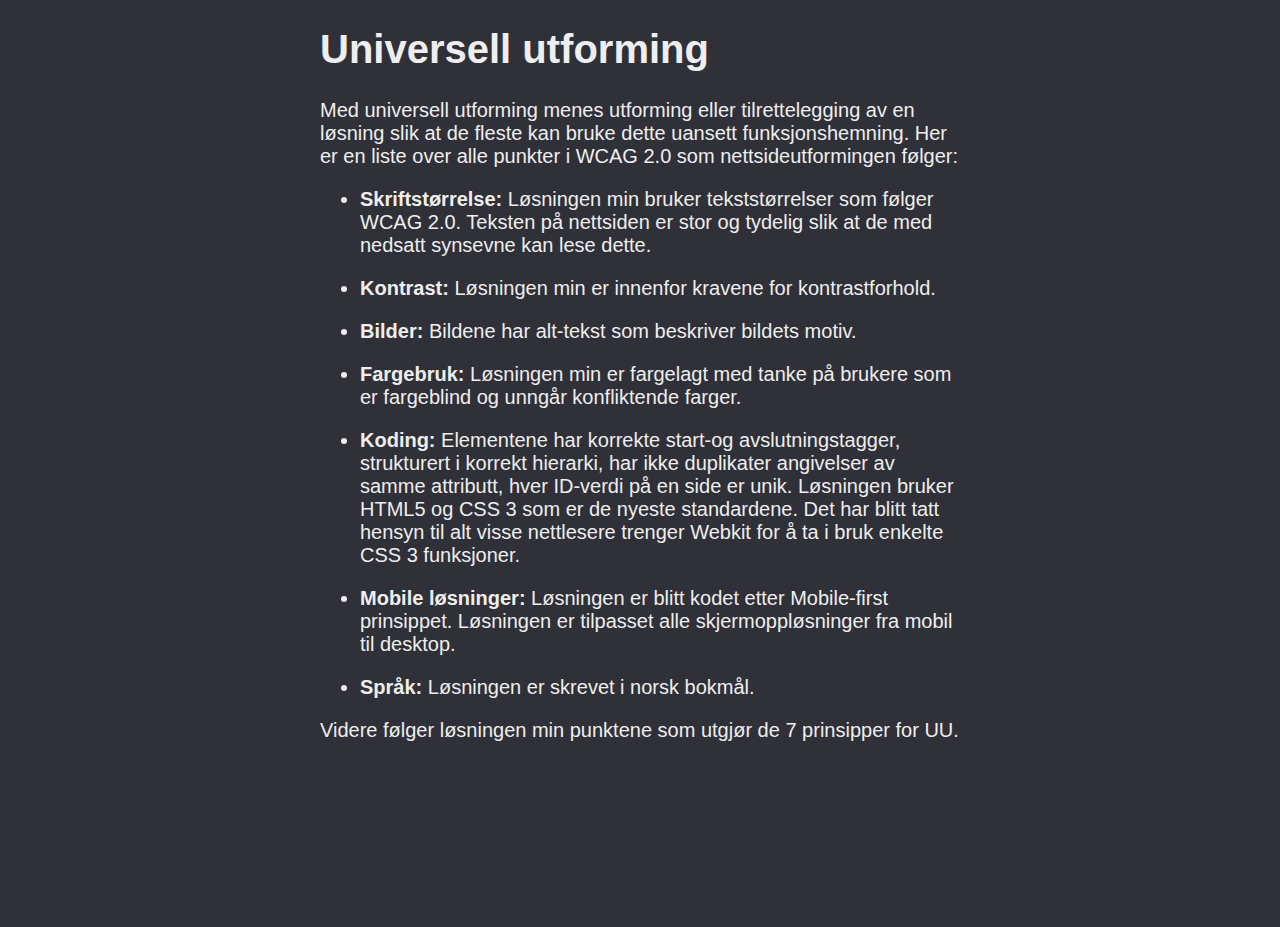
<file: Project/Universell-utforming.html>
<!DOCTYPE html>
<html lang="nb-NO">
	<head>
		<meta charset="UTF-8">
		<meta name="viewport" content="width=device-width, initial-scale=1.0">
		<title>Universell utforming</title>
	</head>
	<body>
		<style>
			body {
				background-color: #303038;
				color: #eeeeee;
				width: 50%;
				height: 100vh;
				margin: auto;
				font-size: 20px;
				font-family: arial;
			}
			.bold{
				font-weight: 900;
			}
		</style>
		<article> 
			<h1>Universell utforming</h1>
			<p>
				Med universell utforming menes utforming eller tilrettelegging av en løsning slik at de fleste kan bruke dette uansett funksjonshemning.
				Her er en liste over alle punkter i WCAG 2.0 som nettsideutformingen følger:
			</p>
			<ul>
				<li>
					<p>
						<span class="bold">Skriftstørrelse:</span> Løsningen min bruker tekststørrelser som følger WCAG 2.0. Teksten på nettsiden er stor og tydelig slik at de med nedsatt synsevne kan lese dette.
					</p>
				</li>
				<li>
					<p>
						<span class="bold">Kontrast:</span> Løsningen min er innenfor kravene for kontrastforhold.
					</p>
				</li>
				<li>
					<p>
						<span class="bold">Bilder:</span> Bildene har alt-tekst som beskriver bildets motiv.
					</p>
				</li>
				<li>
					<p>
						<span class="bold">Fargebruk:</span> Løsningen min er fargelagt med tanke på brukere som er fargeblind og unngår konfliktende farger.
					</p>
				</li>
				<li>
					<p>
						<span class="bold">Koding:</span> Elementene har korrekte start-og avslutningstagger, strukturert i korrekt hierarki, har ikke duplikater angivelser av samme attributt, hver ID-verdi på en side er unik. 
						Løsningen bruker HTML5 og CSS 3 som er de nyeste standardene. Det har blitt tatt hensyn til alt visse nettlesere trenger Webkit for å ta i bruk enkelte CSS 3 funksjoner. 
					</p>
				</li>
				<li>
					<p>
						<span class="bold">Mobile løsninger:</span> Løsningen er blitt kodet etter Mobile-first prinsippet. Løsningen er tilpasset alle skjermoppløsninger fra mobil til desktop.
					</p>
				</li>
				<li>
					<p>
						<span class="bold">Språk:</span> Løsningen er skrevet i norsk bokmål. 
					</p>
				</li>
			</ul>
			<p>Videre følger løsningen min punktene som utgjør de 7 prinsipper for UU.</p>
		</article>
	</body>
</html>
</file>
<file: Project/css/style.css>
/* Smooth auto-scrolling */
html {
	scroll-behavior: smooth;
}

body {
	background-color: #111111;
    color:white;
	font-family: sans-serif;
}
#banner {
	position: relative;
	width: 100%;
	height: 100vh;
	overflow: hidden;
}

/* Image is stretched to always fill up the banner-space */
#banner img {
	position: absolute;
	opacity: 0.5;
	top: 50%;
	left: 10%;
	transform: translate(-10%, -50%);
	-webkit-transform: translate(-10%, -50%);
	filter: blur(3px);
	-webkit-filter: blur(3px);
}
@media only screen and (min-width: 1920px) {
	#banner img {
		width: 100%;
	}
}
@media only screen and (min-height: 1200px) {
	#banner img {
		height: 100%;
	}
}

#banner h1 {
	position: absolute;
	top: 50%;
	width: 100%;
	transform: translateY(-50%);
	-webkit-transform: translateY(-50%);
	text-align: center;
    font-family: 'Passion One', cursive;
	font-size: 50px;
	text-shadow: 2px 2px 2px black;
	color: #eeeeee;
}
#banner p{
    position: absolute;
	top: 60%;
	width: 100%;
	transform: translateY(-50%);
	-webkit-transform: translateY(-50%);
	text-align: center;
    font-family: 'Passion One', cursive;
	font-size: 30px;
	text-shadow: 2px 2px 2px black;
	color: #eeeeee; 
}

/* Buttons on the banner that takes the user to menu-pages */
#menus {
	position: relative;
	display: flex;
	flex-wrap: wrap;
	justify-content: center;
	align-items: center;
	top: 70%;
}
#menus a {
	position: relative;
	text-align: center;
	font-size: 15px;
	color: white;
	text-decoration: none;
	text-shadow: 2px 2px 2px black;
	background-color: #BF0C2B;
	padding: 5px;
	border: solid 6px #BF0C2B;
	border-radius: 5px;
	margin: 6px;
	transition: 0.5s;
}

/* The background of buttons become transparent */
#menus a:hover {
	background-color: #BF0C2B00;
}

/* Changes the size of banner-content */
@media only screen and (min-width: 535px) {
	#banner h1 {
		font-size: 60px;
	}
    #banner p{
        font-size: 40px;
    }
	#menus a {
		font-size: 18px;
		padding: 10px;
	}
    
}
@media only screen and (min-width: 1000px) {
	#banner h1 {
		font-size: 80px;
	}
    #banner p{
        font-size: 50px;
    }
	#menus a {
		font-size: 25px;
		padding: 15px;
	}
}

/* News-section */
#news {
	padding-top: 170px;
	padding-bottom: 270px;
}
.title {
	position: relative;
	display: inline-block;
	font-size: 45px;
	left: 50%;
	transform: translateX(-50%);
	-webkit-transform: translateX(-50%);
	margin-bottom: 90px;
	font-weight: 700;
	text-align: center;
}
.title:before {
	position: absolute;
	content: "";
	width: 50%;
	left: 50%;
	bottom: -10px;
	transform: translateX(-50%);
	-webkit-transform: translateX(-50%);
	border-bottom: solid 2px #F5900E;
}

/* News article */
#veg {
	position: relative;
	width: 80%;
	height: 500px;
	overflow: hidden;
	margin: auto;
}
#veg img{
	position: absolute;
	height: 100%;
	top: 50%;
	left: 50%;
	transform: translate(-50%, -50%);
	-webkit-transform: translate(-50%, -50%);
	opacity: 0.6;
}
#veg h1 {
	position: relative;
	top: 40%;
	left: 50%;
	transform: translate(-50%, -50%);
	-webkit-transform: translate(-50%, -50%);
	text-align: center;
	font-size: 35px;
	text-shadow: 2px 2px 2px black;
}
#veg p {
	position: relative;
	top: 45%;
	left: 50%;
	transform: translate(-50%, -50%);
	-webkit-transform: translate(-50%, -50%);
	text-align: center;
	font-size: 20px;
	text-shadow: 2px 2px 2px black;
}

/* Resizing of article */
@media only screen and (min-width: 550px) {
	#veg h1 {
		font-size: 50px;
	}
	#veg p {
		font-size: 35px;
	}
}
@media only screen and (min-width: 1000px) {
	#veg img {
		height: auto;
		width: 100%;
	}
}

/* Order-section */
#order {
	position: relative;
	width: 100%;
	height: 600px;
	overflow: hidden;
}
#order img {
	position: absolute;
	height: 100%;
	top: 50%;
	left: 50%;
	transform: translate(-50%, -50%);
	-webkit-transform: translate(-50%, -50%);
	opacity: 0.5;
	filter: blur(4px);
	-webkit-filter: blur(4px);
}

/* Resizing of frame */
@media only screen and (min-width: 900px) {
	#order img {
		height: auto;
		width: 100%;
	}
}
#order div {
	position: absolute;
	width: 300px;
	height: 350px;
	top: 50%;
	left: 50%;
	transform: translate(-50%, -50%);
	-webkit-transform: translate(-50%, -50%);
	background-color: #111111;
	opacity: 0.7;
}

/* Resizing of frame */
@media only screen and (min-width: 800px) {
	#order div {
		width: 40%;
	}
}

#order h1 {
	position: relative;
	display: inline-block;
	left: 50%;
	transform: translateX(-50%);
	-webkit-transform: translateX(-50%);
	font-size: 45px;
	margin-top: 190px;
	margin-bottom: 20px;
}
#order h1:before {
	position: absolute;
	content: "";
	width: 50%;
	left: 50%;
	bottom: -10px;
	transform: translateX(-50%);
	-webkit-transform: translateX(-50%);
	border-bottom: solid 2px #F5900E;
}
#order p {
	position: relative;
	text-align: center;
	font-size: 25px;
	margin: 40px;
}
</file>
<file: Project/css/header-footer.css>
/* The visible header-area */
header {
	position: fixed;
	font-family: 'Kosugi Maru', sans-serif;
	background-color: #BF0C2B;
	width: 100%;
	padding-top: 20px;
	box-sizing: border-box;
	z-index: 1;
}

/* The clickable title to the left in the header */
#name {
	text-decoration: none;
	color: white;
    font-size: 30px;
	float: left;
	margin-bottom: 20px;
	margin-left: 20px;
}

#hamburger-button {
	float: right;
	padding: 3px;
	margin-top: 1px;
	margin-right: 20px;
}

/* Hamburger-part */
#hamburger-button div {
	width: 30px;
	height: 4px;
	background-color: white;
	border-radius: 5px;
}

/* The middle part of the hamburger */
#hamburger-middle {
	margin: 5px 0;
}

/* X-button is only visible after clicking the hamburger-button */
#x-button {
	position: relative;
	float: right;
	padding: 3px;
	margin-right: 20px;
	height: 22px;
	top: 1px;
	display: none;
}

/* The two lines that forms the X-button */
#line-1 {
	transform: rotate(-45deg) translate(-5px, 7px);
	-webkit-transform: rotate(-45deg) translate(-5px, 7px);
}
#line-2 {
	transform: rotate(45deg) translate(5px, 2px);
	-webkit-transform: rotate(45deg) translate(5px, 2px);
}

/* Default styling for the two lines that forms the X-button */
#x-button div {
	width: 30px;
	height: 4px;
	background-color: white;
	border-radius: 5px;
}

/* The header items that is either displayed to the right in the header or in a
drop-down list below the header displayed by clicking the hamburger-button */
#header-menu {
	display: none;
	float: right;
}

/* Hamburger-button disappears after being clicked */
#hamburger-button:target {
	display: none;
}

/* X-button appears after clicking the hamburger-button */
#hamburger-button:target + #x-button{
	display: block;
}

/* Header menu-items shows up in dropdown-list after clicking the hamburger-button */
#hamburger-button:target ~ #header-menu {
	display: block;
	float: none;
	clear: left;
}
#hamburger-button:target ~ #header-menu > .header-button {
	float: none;
	display: block;
	background-color: #111111;
	border-bottom: solid 1px #444444;
	text-align: center;
}

/* Menu-item lights up when being clicked/pressed */
#hamburger-button:target ~ #header-menu > .header-button:active {
	background-color: #333333;
}

/* Styling for header menu-items */
.header-button {
	position: relative;
	text-decoration: none;
	color: white;
    font-size: 30px;
	float: left;
	transition: 0.3s;
}

/* Animatable underline for menu-items */
.header-button:before {
	content: "";
	position: absolute;
	width: 100%;
	height: 2px;
	bottom: -2px;
	left: 0;
	background-color: white;
	visibility: hidden;
	transform: scaleX(0);
	-webkit-transform: scaleX(0);
	transition: 0.3s ease-in-out;
	-webkit-transition: 0.3s ease-in-out;
}

/* Hamburger-button disappears and menu-items are displayed when the viewport is wider than 850px */
@media only screen and (min-width: 850px) {
	#hamburger-button {
		display: none;
	}
	#header-menu {
		display: block;
	}
	.header-button {
		margin: 0 15px;
	}
	#hamburger-button:target ~ #header-menu > .header-button {
		padding: 0 15px;
		margin: 0;
	}
	.header-button:hover:before {
		visibility: visible;
		transform: scaleX(1);
		-webkit-transform: scaleX(1);
	}
}

/* The visible footer-area */
#footer {
	font-family: 'Kosugi Maru', sans-serif;
	background-color: #BF0C2B;
	text-align: center;
	font-size: 20px;
	padding-top: 30px;
	padding-bottom: 30px;
	width: 100%;
}
</file>
<file: Project/css/menu.css>
body {
	background-color: #111111;
    color:white;
	font-family: sans-serif;
}
#content {
	position: relative;
	top: 150px;
}

/* Buttons that takes the user to different menu-pages */
#menus {
	display: flex;
	margin-bottom: 100px;
	flex-wrap: wrap;
	justify-content: center;
	align-items: center;
}
#menus a {
	position: relative;
	text-align: center;
	font-size: 15px;
	color: white;
	text-decoration: none;
	text-shadow: 2px 2px 2px black;
	background-color: #BF0C2B;
	padding: 5px;
	border: solid 6px #BF0C2B;
	border-radius: 5px;
	margin: 10px;
	transition: 0.5s;
}

/* Menu-button-background becomes transparent when hovered over */
#menus a:hover {
	background-color: #BF0C2B00;
}
@media only screen and (min-width: 535px) {
	#menus a {
		font-size: 18px;
		padding: 10px;
	}
}
@media only screen and (min-width: 1000px) {
	#menus a {
		font-size: 25px;
		padding: 15px;
	}
}

/* Advertisement */
#offer {
	position: relative;
	width: 80%;
	height: 100px;
	margin: auto;
	overflow: hidden;
	margin-bottom: 100px;
}
#offer img {
	position: absolute;
	top: 50%;
	transform: translateY(0%, -50%);
	-webkit-transform: translateY(-50%);
}
#offer p {
	position: absolute;
	top: 50%;
	left: 5%;
	transform: translateY(-50%);
	-webkit-transform: translateY(-50%);
	font-size: 20px;
	font-weight: 100;
	font-family: 'Passion One';
	text-shadow: 2px 2px 2px #004400;
}

/* Resize */
@media only screen and (min-width: 500px) {
	#offer {
		height: 150px;
	}
	#offer p {
		font-size: 30px;
		font-weight: 300;
	}
}
@media only screen and (min-width: 860px) {
	#offer {
		height: 200px;
	}
	#offer img {
		left: 80%;
		transform: translate(-80%, -50%);
		-webkit-transform: translate(-80%, -50%);
	}
	#offer p {
		font-size: 50px;
		font-weight: 900;
		text-shadow: 2px 2px 10px #004400;
	}
}

/* Spaces up menus and puts a line between them */
.menu {
	border-bottom: solid 2px #BF0C2B;
	margin-bottom: 85px;
	padding-bottom: 85px;
}

/* Removes the line if it's the last menu */
#end {
	border-bottom: none;
	margin-bottom: 170px;
	padding-bottom: 0;
}

.title {
	position: relative;
	display: inline-block;
	font-size: 45px;
	left: 50%;
	transform: translateX(-50%);
	margin-bottom: 90px;
	font-weight: 700;
}
.title:before {
	position: absolute;
	content: "";
	width: 50%;
	left: 50%;
	bottom: -10px;
	transform: translateX(-50%);
	-webkit-transform: translateX(-50%);
	border-bottom: solid 2px #F5900E;
}

/* Menus are structured in grids */
.grid-container{
    display: grid;
    grid-template-columns: repeat(1, 1fr);
	grid-gap: 100px;
	width: 80%;
	margin: auto;
}
.grid-item div {
	width: 80%;
	float: left;
	font-size: 20px;
}
.grid-item h2{
	font-weight: 900;
	margin-bottom: 10px;
}
.price {
	position: relative;
	float: left;
	border-bottom: solid 2px #F5900E;
	font-weight: 700;
}
@media only screen and (min-width: 950px) {
	.grid-container{
		grid-template-columns: repeat(2, 1fr);
		width: 60%;
	}
}

/* Marks a dish as vegetarian */
.vegetarian {
	position: relative;
}
.vegetarian:before {
	position: absolute;
	top: -22px;
	font-size: 18px;
	content: "Vegetar!";
	color: green;
}

/* Marks the bestselling dish */
.best {
	position: relative;
}
.best:before {
	position: absolute;
	top: -22px;
	font-size: 18px;
	content: "Bestselger!";
	color: #F5900E;
}

/* Moves markers and resizes */
@media only screen and (min-width: 520px) {
	.vegetarian:before {
		left: -60px;
		top: -15px;
		font-size: 20px;
		transform: rotateZ(-25deg) scale(0.8);
		-webkit-transform: rotateZ(-25deg) scale(0.8);
	}
	.best:before {
		left: -60px;
		top: -20px;
		font-size: 20px;
		transform: rotateZ(-25deg) scale(0.8);
		-webkit-transform: rotateZ(-25deg) scale(0.8);
	}
}
</file>
